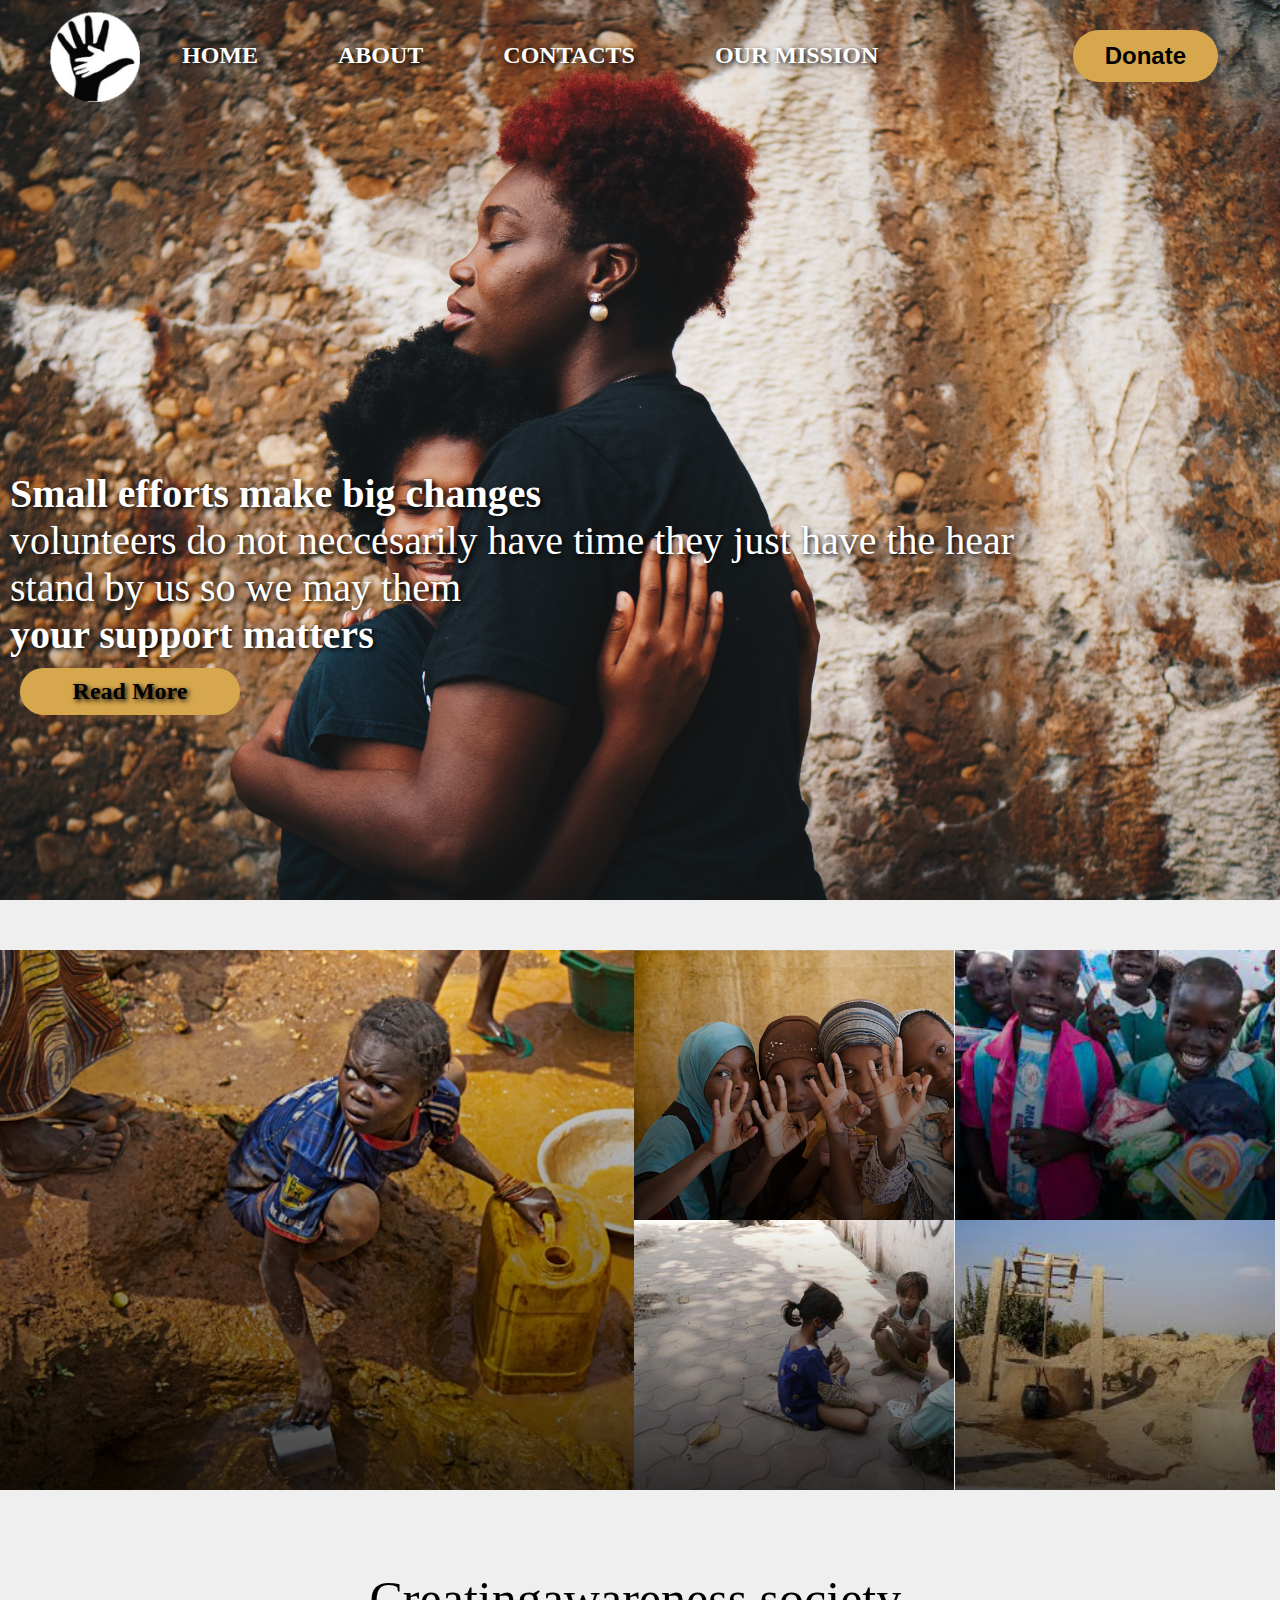
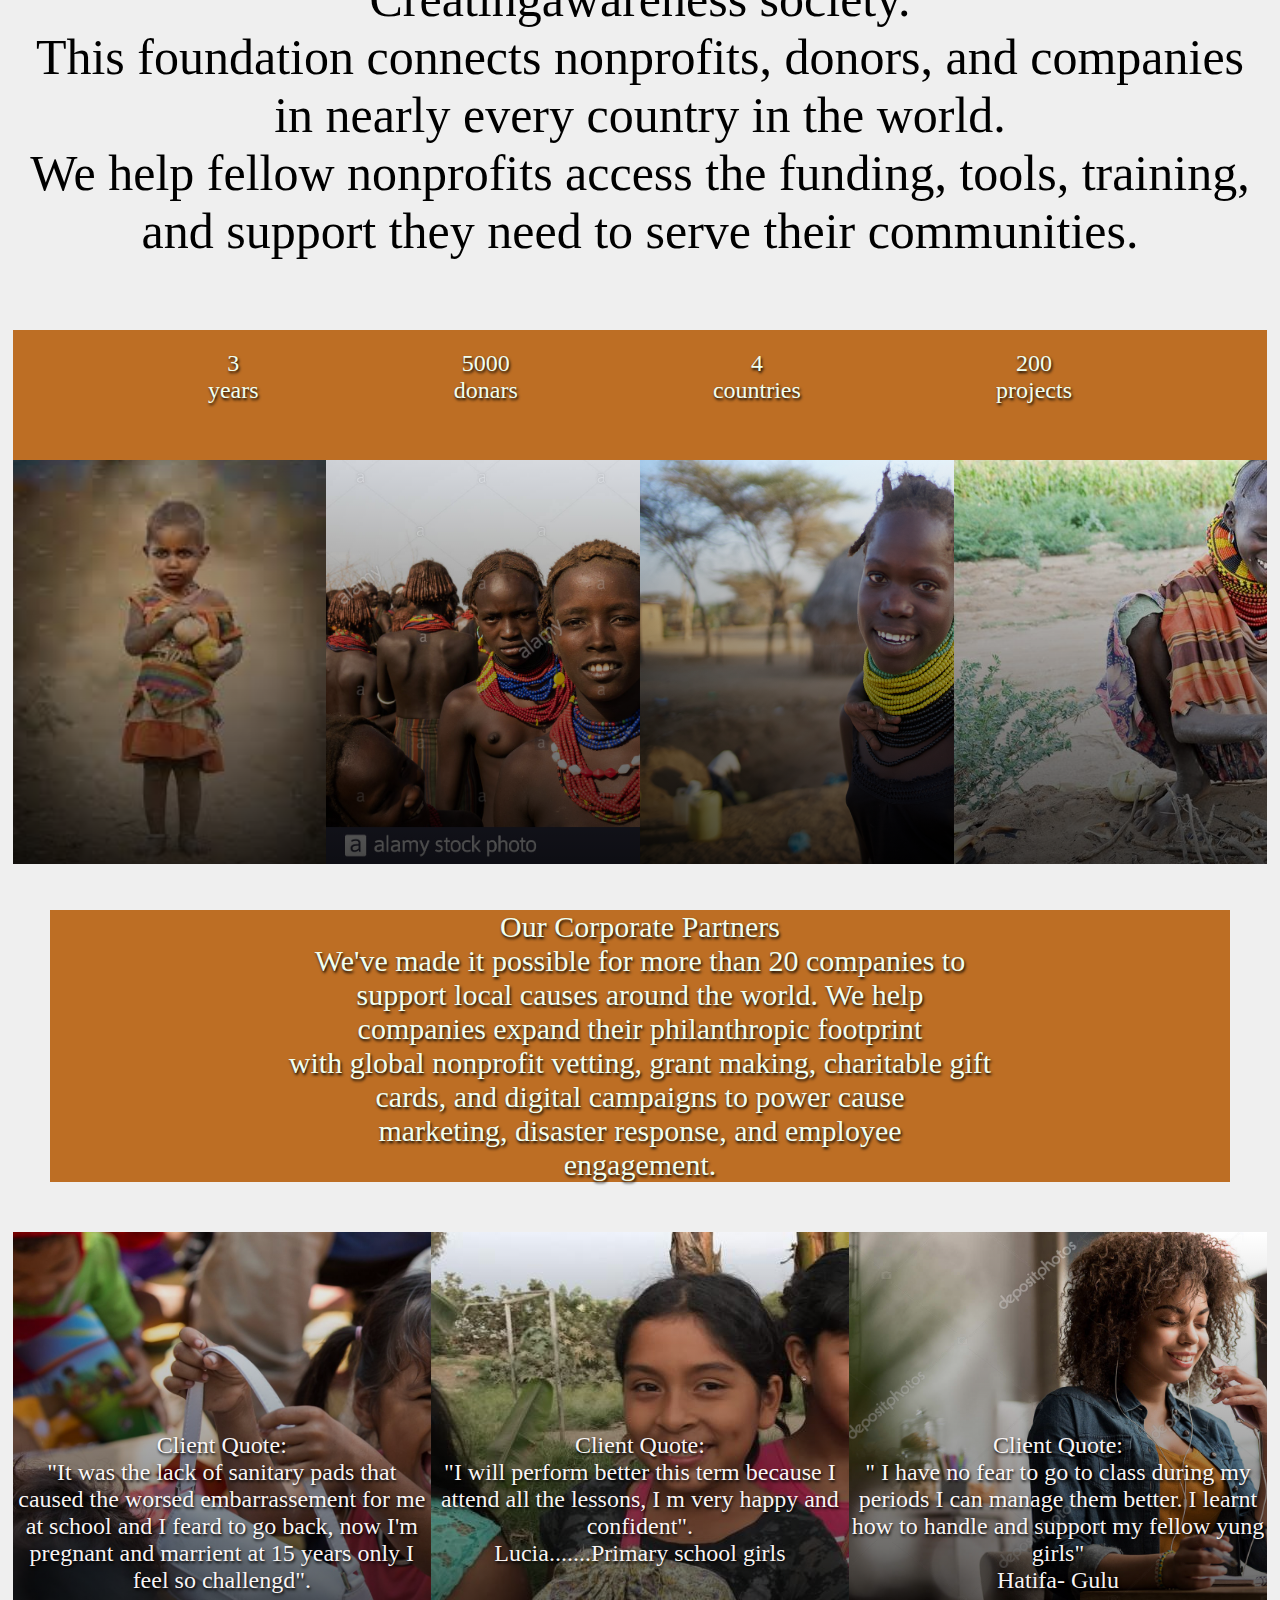
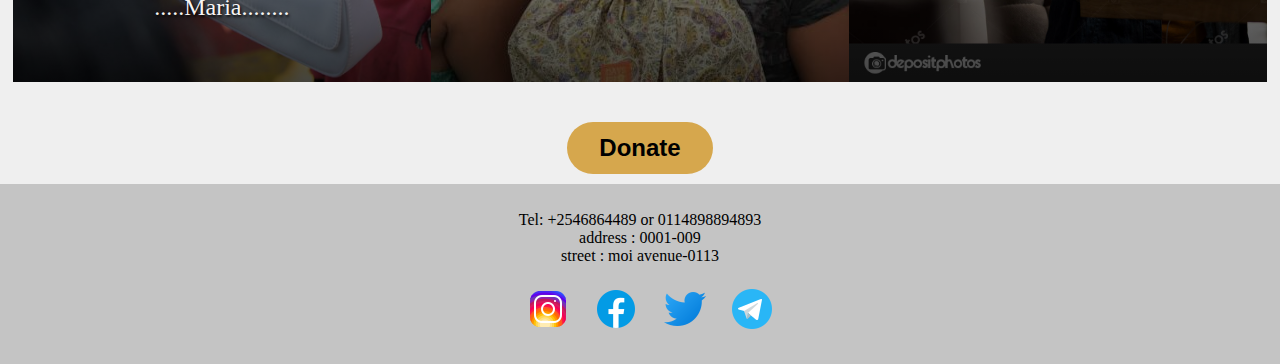
<file: index.html>
<!DOCTYPE html>
<html lang="en">

<head>
    <meta charset="UTF-8">
    <meta http-equiv="X-UA-Compatible" content="IE=edge">
    <meta name="viewport" content="width=device-width, initial-scale=1.0">
    <link rel="icon" href="./form-images/NicePng_helping-hand-png_813281.png" type="image/x-icon">
    <link rel="stylesheet" href="styles.css">
    <title>Creating Awareness</title>
</head>

<body>
    <div class="nav-wrapper">

        <nav class="flex-container nav">
            <figure class="logo">
                <img src="./images/NicePng_helping-hand-png_813281.png">
            </figure>

            <div class="flex-container unorder">
                <ul class="flex-container navList">
                    <li><a href="index.html">Home</a></li>
                    <li><a href="about.html">About</a></li>
                    <li><a href="#contact">Contacts</a></li>
                    <li><a href="mission.html">Our Mission</a></li>
                </ul>
                <div> <button class=" btn" type="button"><a href="donation-form.html">Donate</a></button>
                </div>
            </div>
        </nav>
        <div class="nav-2">
            <p><strong>Small efforts make big changes</strong><br> volunteers do not neccesarily have time they just
                have the hear</br> stand by us so we may them </br><strong>your support matters</strong> </p>
            <div class="btn rdmore">
                <a href="#read-more" class="readmore-btn">Read More</a>
            </div>
        </div>

    </div>
    <div class="hero-content" id="read-more">
        <div class=" menu-flex hero-container">
            <div class="hero"></div>
            <div class="tools hero-bar">
                <div class="hero-1"> </div>
                <div class="hero-2"></div>

            </div>
            <div class="tools hero-bar-1">
                <div class="hero-3"> </div>
                <div class="hero-4"></div>

            </div>

        </div>

        <div class="middle-container">
            Creatingawareness society.</br>
            This foundation connects nonprofits, donors, and companies in nearly every country in the world.</br>
            We help fellow nonprofits access the funding, tools, training, and support they need to serve their
            communities.</p>
        </div>
        <div class="image-container">
            <ul class="menu-flex list-1">
                <li>3 </br>years</li>
                <li>5000 </br>donars</li>
                <li>4 </br> countries</li>
                <li>200 </br>projects</li>

            </ul>
            <div class="menu-flex image-container-1">
                <div class="menu-flex blend image-1 ">
                    <p class="menu-flex fore">check mark Nonprofits around the world apply and join<br> Creating
                        Awareness to
                        access more funding, to build<br> new skills, and to make important connections.</p>
                </div>
                <div class="menu-flex blend image-2">
                    <p class="menu-flex fore">People like you give what you can to you projects; you feel great when you
                        get updates about how your money is put to work by trusted organizations.</p>
                </div>
                <div class="menu-flex blend image-3">
                    <p class="menu-flex fore">Generous companies and their employees further support high-impact
                        projects, helping local communities thrive.</p>
                </div>
                <div class="menu-flex blend image-4">
                    <p class="menu-flex fore">world Nonprofits have the funding they need to listen to feedback and try
                        out new ways to work; communities all over the globe get more awesome!</p>
                </div>

            </div>
        </div>
        <div class="word">
            <p>Our Corporate Partners</br> We've made it possible for more than 20 companies to </br> support local
                causes around the world. We help </br>companies expand their philanthropic footprint </br>with global
                nonprofit vetting, grant making, charitable
                gift
                </br> cards, and digital campaigns to power cause </br>marketing, disaster response, and employee
                </br>engagement.</p>

        </div>
        <div class="menu-flex image-container-2">
            <div class="image-5">
                <p class="menu-flex term">Client Quote:</br>"It was the lack of sanitary pads that caused the worsed
                    embarrassement for me at school and I feard to go back, now I'm pregnant and marrient at 15 years
                    only I feel so challengd".</br>.....Maria........</p>
            </div>
            <div class="image-6">
                <p class="menu-flex term">Client Quote:</br>"I will perform better this term because I attend all the
                    lessons, I m very happy and confident".</br>Lucia.......Primary school girls</p>
            </div>
            <div class="image-7">
                <p class="menu-flex term">Client Quote:</br>" I have no fear to go to class during my periods I can
                    manage them better. I learnt how to handle and support my fellow yung girls"</br>Hatifa- Gulu</p>
            </div>

        </div>
        <div class="menu-flex btm">
            <button class="btn" type="button"><a href="donation-form.html">Donate</a> </button>
        </div>

        <footer id="contact">
            <div class="flex-container footer">
                <p>
                    Tel: +2546864489 or 0114898894893<br>
                    address : 0001-009<br>
                    street : moi avenue-0113
                </p>
                <ul class="flex-container icons">
                    <li><a href="#"><img src="./images/icons8-instagram-48.png"></a></li>
                    <li><a href="#"><img src="./images/icons8-facebook-48.png"></a></li>
                    <li><a href="#"><img src="./images/icons8-twitter-48.png"></a></li>
                    <li><a href="#"><img src="./images/icons8-telegram-app-48.png"></a></li>
                </ul>
            </div>
        </footer>

    </div>


</body>

</html>
</file>
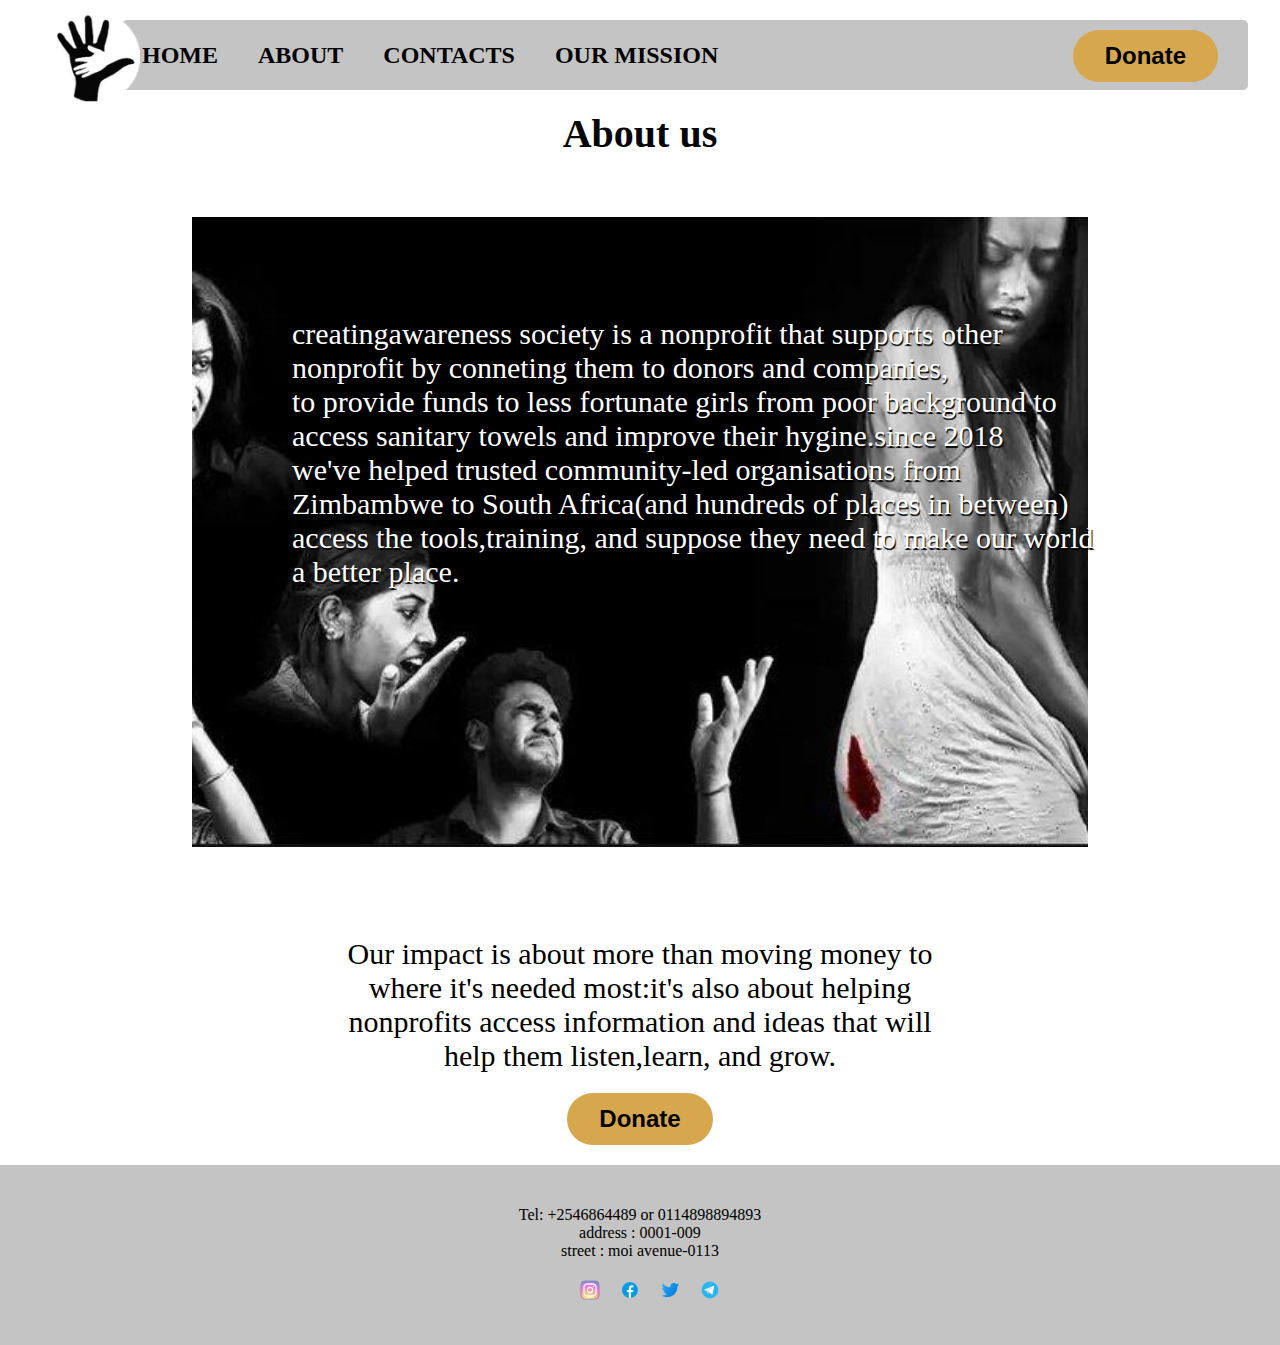
<file: about.html>
<!DOCTYPE html>
<html lang="en">

<head>
    <meta charset="UTF-8">
    <meta http-equiv="X-UA-Compatible" content="IE=edge">
    <meta name="viewport" content="width=device-width, initial-scale=1.0">
    <link rel="icon" href="./image.about/NicePng_helping-hand-png_813281.png" type="image/x-icon">
    <title>Creating Awareness</title>
    <link rel="stylesheet" href="about.css">
</head>

<body>

    <nav class="flex-container nav">
        <figure class="logo">
            <img src="./image.about/NicePng_helping-hand-png_813281.png">
        </figure>
        <div class="flex-container unorder">
            <ul class="flex-container navList">
                <li><a href="index.html">Home</a></li>
                <li><a href="about.html">About</a></li>
                <li><a href="#contact">Contacts</a></li>
                <li><a href="mission.html">Our Mission</a></li>
            </ul>
            <div> <button class=" btn" type="button"><a href="donation-form.html">Donate</a></button>
            </div>
        </div>
    </nav>
    <div class="us">
        <h1>About us</h1>
    </div>
    <div class="pic">


        <p>creatingawareness society is a nonprofit that supports other
            <br> nonprofit by conneting them to donors and companies,
            <br>to provide funds to less fortunate girls from poor background to
            <br>access sanitary towels and improve their hygine.since 2018
            <br>we've helped trusted community-led organisations from
            <br>Zimbambwe to South Africa(and hundreds of places in between)
            <br>access the tools,training, and suppose they need to make our world
            <br>a better place.
        </p>

    </div>

    </div>

    <div class="paragraph">
        <p>
            Our impact is about more than moving money to where it's needed most:it's also about helping nonprofits access information and ideas that will help them listen,learn, and grow.
        </p>
        <div class="donar">
            <button class="btn" type="button">
                <a href="donation-form.html">Donate</a>
            </button>
        </div>
    </div>
    <footer id="contact">
        <div class="flex-container footer">
            <p>
                Tel: +2546864489 or 0114898894893<br> address : 0001-009<br> street : moi avenue-0113
            </p>
            <ul class="flex-container icons">
                <li>
                    <a href="#"><img src="./image.about/insta.png"></a>
                </li>
                <li>
                    <a href="#"><img src="./image.about/fb.png"></a>
                </li>
                <li>
                    <a href="#"><img src="./image.about/twitter.png"></a>
                </li>
                <li>
                    <a href="#"><img src="./image.about/telegram.png"></a>
                </li>
            </ul>
        </div>

    </footer>

</body>

</html>
</file>
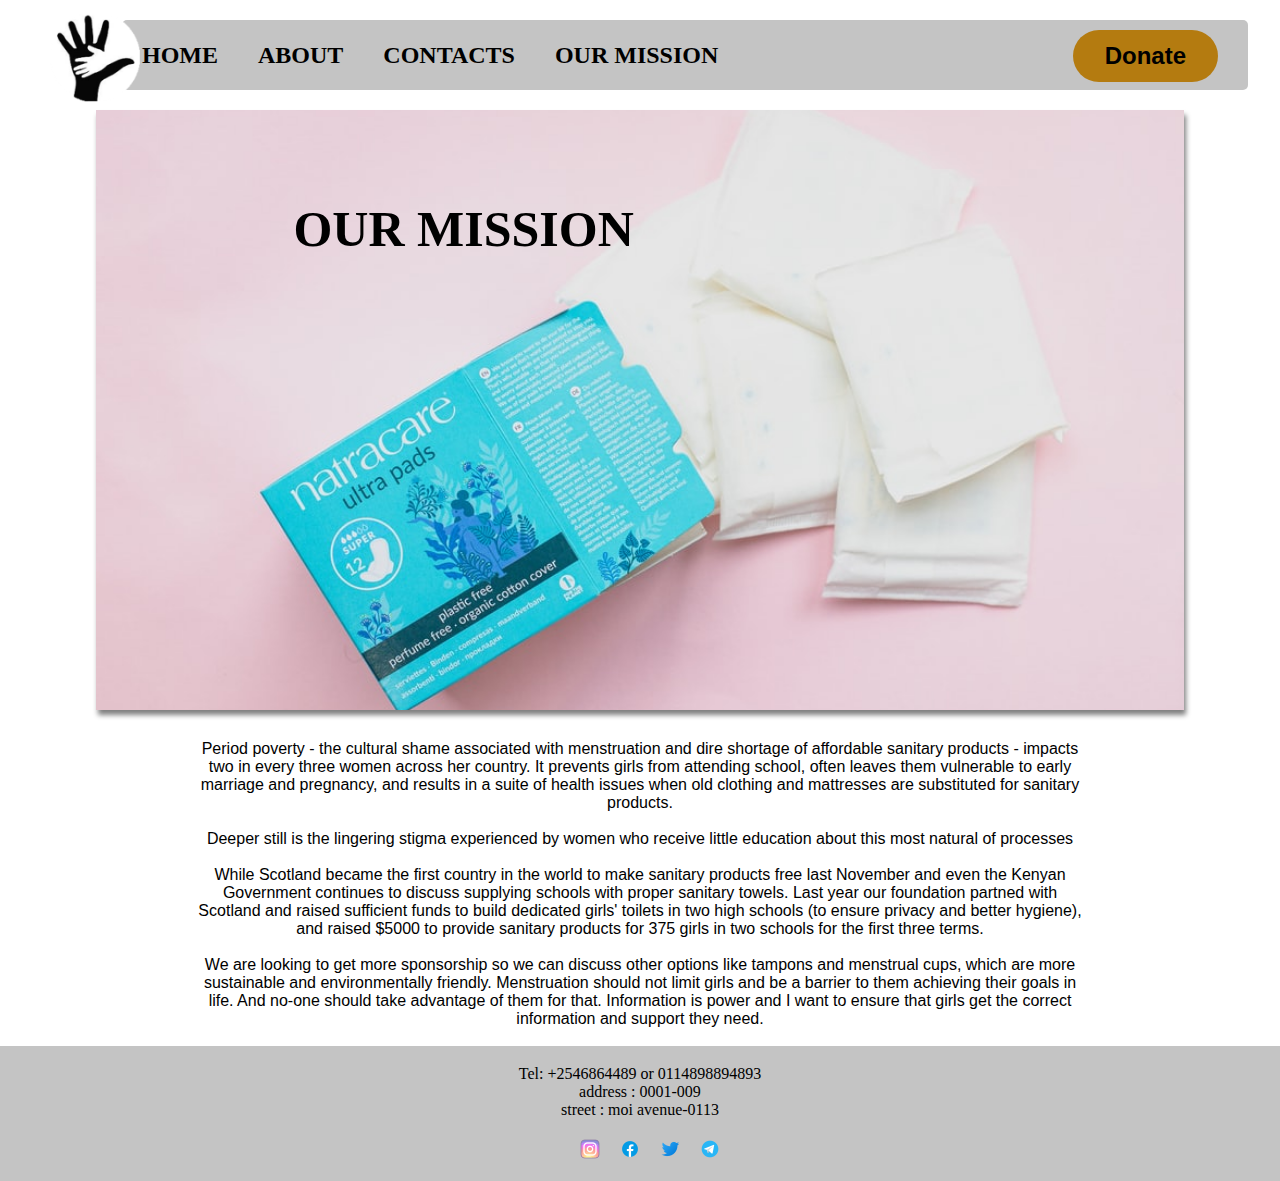
<file: mission.html>
<!DOCTYPE html>
<html lang="en">

<head>
    <meta charset="UTF-8">
    <meta http-equiv="X-UA-Compatible" content="IE=edge">
    <meta name="viewport" content="width=device-width, initial-scale=1.0">
    <link rel="icon" href="./form-images/NicePng_helping-hand-png_813281.png" type="image/x-icon">
    <title>Creating Awareness</title>
    <link rel="stylesheet" href="mission.css">
</head>

<body>
    <nav class="flex-container nav">
        <figure class="logo">
            <img src="./mission-images/NicePng_helping-hand-png_813281.png">
        </figure>
        <div class="flex-container unorder">
            <ul class="flex-container navList">
                <li><a href="index.html">Home</a></li>
                <li><a href="about.html">About</a></li>
                <li><a href="#contact">Contacts</a></li>
                <li><a href="mission.html">Our Mission</a></li>
            </ul>
            <div> <button class=" btn" type="button"><a href="donation-form.html">Donate</a></button>
            </div>
        </div>
    </nav>
    <div class="img">
        <h2>OUR MISSION</h2>
    </div>
    <div class="paragraphs">
        <p>Period poverty - the cultural shame associated with menstruation and dire shortage of affordable sanitary
            products - impacts two in every three women across her country. It prevents girls from attending school,
            often leaves them vulnerable to
            early marriage and pregnancy, and results in a suite of health issues when old clothing and mattresses are
            substituted for sanitary products.</p><br>
        <p>Deeper still is the lingering stigma experienced by women who receive little education about this most
            natural of processes </p><br>
        <p>While Scotland became the first country in the world to make sanitary products free last November and even
            the Kenyan Government continues to discuss supplying schools with proper sanitary towels. Last year our
            foundation partned with Scotland
            and raised sufficient funds to build dedicated girls' toilets in two high schools (to ensure privacy and
            better hygiene), and raised $5000 to provide sanitary products for 375 girls in two schools for the first
            three terms.
            <p><br>
                <p>We are looking to get more sponsorship so we can discuss other options like tampons and menstrual
                    cups, which are more sustainable and environmentally friendly. Menstruation should not limit girls
                    and be a barrier to them achieving their
                    goals in life. And no-one should take advantage of them for that. Information is power and I want to
                    ensure that girls get the correct information and support they need.</p><br>
            </p>
    </div>
    <footer id="contact">
        <div class="flex-container footer">
            <p>
                Tel: +2546864489 or 0114898894893<br> address : 0001-009<br> street : moi avenue-0113
            </p>
            <ul class="flex-container icons">
                <li>
                    <a href="#"><img src="./mission-images/insta.png"></a>
                </li>
                <li>
                    <a href="#"><img src="./mission-images/fb.png"></a>
                </li>
                <li>
                    <a href="#"><img src="./mission-images/twitter.png"></a>
                </li>
                <li>
                    <a href="#"><img src="./mission-images/telegram.png"></a>
                </li>
            </ul>
        </div>
    </footer>


</body>

</html>
</file>
<file: styles.css>
* {
    margin: 0;
    padding: 0;
    
}
body{
    background-color: rgba(184, 184, 184, 0.22);
}
body::-webkit-scrollbar{
    
    display: none;      
    max-height: 100vh;
}
a {
    text-decoration: none;
}

.menu-flex {
    display: flex;
}

.nav-wrapper {
   
    height: 100vh;
    width: 100%;
    background-image: url("./images/eye-for-ebony-zQQ6Y5_RtHE-unsplash.jpg");
    background-repeat: no-repeat;
    background-size: cover;
}

.flex-container {
    display: flex;
}
.nav {
    width: 95%;
    margin: 0 auto;
}
.logo img {
    position: relative;
    width: 90px;
    z-index: 1;
    left: 18px;
    top: 12px;
}
.unorder {
    justify-content: space-between;
    width: 100%;
    margin: 20px 0;
    height: 70px;
    
    border-radius: 5px;
    padding: 0 20px;
}
.navList {
    list-style: none;
    align-items: center;
}
.navList li {
    padding:0  40px;
}
.navList li a {
    color: white;
    font-size: 24px;
    font-weight: 900;
    text-shadow: 2px 2px 5px black;
    text-transform: uppercase;
}
.btn {
    margin: 10px;
    background-color: #D6A74D;
    border-color: transparent;
    padding: 10px 30px;
    border-radius: 30px;
    font-size: 24px;
}
.btn a{
    color: black;
    font-weight: 700;
}

.nav-2 {
    position: relative;
    top: 40%;
    left: 10px;
    font-size: 60px;
    color: rgb(255, 255, 255);
    text-shadow: 2px 2px 5px black;
}

.button {
    font-size: 30px;
    background-color: orangered;
}
.m-1 button {
    border-color: transparent;
    border-radius: 24px;
    font-size: 24px;
    text-decoration: aliceblue;
}
.rdmore{
    width: 10rem;
    text-align: center;
}

.hero-container {
    
    background-repeat: no-repeat;
    width: 100%;
    height: 60vh;
    margin-top: 50px;
}
.hero{
    width: 49.5%;
    background-size: cover;
    background-image: linear-gradient(to bottom, rgba(245, 246, 252, 0), rgba(0, 0, 0, 0.73)), url("./images/concern-car-girl-gathers-water-1180x787-4.jpg");
    background-repeat: no-repeat;
}
.hero-bar{
    height: 30vh;
    width: 25%;
}

.hero-1{
    height: 30vh;
    background-size: cover;
    background-repeat: no-repeat;
    background-image: linear-gradient(to bottom, rgba(245, 246, 252, 0), rgba(0, 0, 0, 0.73)), url("./images/Poverty-Related-Diseases.jpg");
}
.hero-2{
    height: 30vh;
    background-size: cover;
    background-repeat: no-repeat;
    background-image: linear-gradient(to bottom, rgba(245, 246, 252, 0), rgba(0, 0, 0, 0.73)), url("./images/rr.jpg");
}
.hero-bar-1{
    height: 30vh;
    width: 25%;
    padding: 0px 1px;
}
.hero-3{
    height: 30vh;
    background-size: cover;
    background-repeat: no-repeat;
    background-image: linear-gradient(to bottom, rgba(245, 246, 252, 0), rgba(0, 0, 0, 0.73)), url("./images/images.jpeg");
}
.hero-4{
    height: 30vh;
    background-size: cover;
    background-repeat: no-repeat;
    background-image: linear-gradient(to bottom, rgba(245, 246, 252, 0), rgba(0, 0, 0, 0.73)), url("./images/boy.jpeg");
}
.middle-container {
    height: 30vh;
    padding: 80px 30px;
    text-align: center;
    font-size: 50px;
   
}

.image-container {
    text-align: center;
    margin: 0px auto;
    width: 98%;
    height: 60vh;
}

.list-1{
    background-color: #BD6E24;
    justify-content: space-evenly;
    list-style: none;
    padding: 20px 0px;
    position: relative;
    top: 10px;
    height: 10vh;
    font-size: 30px;
    color: honeydew;
    text-shadow: 1px 2px 3px rgb(0, 0, 0);
}

.image-container-1 {
    height: 50vh;
    
}
.fore{
    opacity: 0;
    align-items: center;
    text-align: center;
    color: rgb(0, 0, 0);
    font-size: 30px;
    text-shadow: 1px 2px 3px rgb(0, 0, 0);
}
.fore:hover{
    opacity: 1;
    color: ivory;
}
.image-1 {
    height: 46vh;
    width: 25%;
    background-size: cover;
    background-image:  linear-gradient(to bottom, rgba(245, 246, 252, 0), rgba(0, 0, 0, 0.73)), url("./images/toto.jpeg");
    background-position: center center;
}

.image-2 {
    height: 46vh;
    width: 25%;
    background-size: cover;
    background-image:   linear-gradient(to bottom, rgba(245, 246, 252, 0), rgba(0, 0, 0, 0.73)), url("./images/girls.jpg");
}

.image-3 {
    height: 46vh;
    width: 25%;
    background-size: cover;
    background-image:  linear-gradient(to bottom, rgba(245, 246, 252, 0), rgba(0, 0, 0, 0.73)), url("./images/kenya3-0.png");
}

.image-4 {
    height: 46vh;
    width: 25%;
    background-size: cover;
    background-image:  linear-gradient(to bottom, rgba(245, 246, 252, 0), rgba(0, 0, 0, 0.73)), url("./images/trpd.jpg");
}

.word {
    color: honeydew;
    text-shadow: 1px 2px 3px rgb(0, 0, 0);
    height: 30%;
    margin: 50px;
    background-color: #BD6E24;
    text-align: center;
    font-size: 50px;
}

.image-container-2 {
    height: 50vh;
    margin: 10px auto;
    width: 98%;
}
.term {
    position: relative;
    top: 200px;
    align-content: center;
    text-align: center;
    color: rgba(255, 251, 251, 0.967);
    font-size: 30px;
    text-shadow: 1px 2px 3px rgb(0, 0, 0);
}
.image-5 {
    width: 33.33%;
    height: 50vh;
    background-image: linear-gradient(to bottom, rgba(245, 246, 252, 0), rgba(0, 0, 0, 0.73)), url("./images/kid.jpeg");
    background-size: cover;
    background-repeat: no-repeat;
}

.image-6 {
    width: 33.33%;
    height: 50vh;
    background-repeat: no-repeat;
    background-size: cover;
    background-image: linear-gradient(to bottom, rgba(245, 246, 252, 0), rgba(0, 0, 0, 0.73)), url("./images/sss.jpeg");
}

.image-7 {
    width: 33.33%;
    height: 50vh;
    background-repeat: no-repeat;
    background-size: cover;
    background-image: linear-gradient(to bottom, rgba(245, 246, 252, 0), rgba(0, 0, 0, 0.73)), url("./images/depositphotos_152535348-stock-photo-outgoing-woman-hearing-song-in.jpg");
}
.street{
    height: 20vh;
}
.btm{
    position: relative;
    top: 20px;
    justify-content: center;
   
}

.footer{
    margin-top: 20px;
    background-color:#C4C4C4;
    height: 20vh;
    align-items: center;
    flex-direction: column;
    justify-content: center;
}
.footer p{
text-align: center;
}
.icons{
    justify-content: center;
    list-style: none;
}
.icons li{
    padding-top: 20px;
    padding-left: 20px;
}
@media only screen and (max-width: 1620px){
    .nav-2 {
       
        font-size: 40px;
    
        
    }
    .list-1{
        font-size: 24px;

    }
    .fore{
        font-size: 24px;
       
    }

    .word {
        font-size: 30px;
}
    .term {
        font-size: 24px;
       
    }
}
</file>
<file: about.css>
* {
    margin: 0;
    padding: 0;
}

a {
    text-decoration: none;
}

.flex-container {
    display: flex;
}

.nav {
    width: 95%;
    margin: 0 auto;
}

.logo img {
    position: relative;
    width: 90px;
    z-index: 1;
    left: 18px;
    top: 12px;
}

.unorder {
    justify-content: space-between;
    width: 100%;
    margin: 20px 0;
    height: 70px;
    background-color: #C4C4C4;
    border-radius: 5px;
    padding: 0 20px;
}

.navList {
    list-style: none;
    align-items: center;
}

.navList li {
    padding-right: 40px;
}

.navList li a {
    color: black;
    font-size: 24px;
    font-weight: 900;
    text-transform: uppercase;
}

.btn {
    margin: 10px;
    background-color: #D6A74D;
    border-color: transparent;
    padding: 10px 30px;
    border-radius: 30px;
    font-size: 24px;
}

.btn a {
    color: black;
    font-weight: 700;
}

.figure {
    align-items: center;
}

.us {
    justify-content: center;
    align-items: center;
    text-align: center;
    font-size: 20px;
    margin-bottom: 60px;
    font-style: unset;
    color: rgb(5, 5, 5);
}

.pic {
    width: 70%;
    margin: 0 auto;
    height: 70vh;
    background-image: url("./image.about/img-20190606-5cf8bb227e9f9.jpg");
    background-repeat: no-repeat;
    background-size: cover;
    background-position: center 100%;
}


/*.pic::after {
    content: "";
    height: 70vh;
    background-color: black;
    width: 100%;
    position: relative;
    top: 0;
    left: 0;
}*/

.pic p {
    position: relative;
    top: 100px;
    left: 100px;
    font-size: 30px;
    color: rgb(255, 255, 255);
    text-shadow: 1px 2px 1px black;
}

.paragraph p {
    width: 50%;
    margin: 0 auto;
    padding: padding 40px;
    padding-top: 90px;
    text-align: center;
    font-size: 30px;
}

.centre {
    font-size: 50%;
    padding-top: 50px;
    font-size: 35px;
}

.button {
    font-size: 35px;
    padding-top: 30px;
}

.btn {
    margin: 10px;
    background-color: #D6A74D;
    border-color: transparent;
    padding: 10px 30px;
    border-radius: 30px;
    font-size: 24px;
}

.donar {
    display: flex;
    justify-content: center;
    margin: 10px 0;
}


/*.icons {
    display: flex;
    justify-content: center;
    align-items: center;
    list-style: none;
    text-transform: uppercase;
}*/

.footer {
    background-color: #C4C4C4;
    height: 20vh;
    align-items: center;
    flex-direction: column;
    justify-content: center;
}

.footer p {
    text-align: center;
}

.icons {
    justify-content: center;
    list-style: none;
}

.icons li {
    padding-top: 20px;
    padding-left: 20px;
}
</file>
<file: mission.css>
* {
    padding: 0;
    margin: 0;
}

a {
    text-decoration: none;
}

.flex-container {
    display: flex;
}

.nav {
    width: 95%;
    margin: 0 auto;
}

.logo img {
    position: relative;
    width: 90px;
    z-index: 1;
    left: 18px;
    top: 12px;
}

.unorder {
    justify-content: space-between;
    width: 100%;
    margin: 20px 0;
    height: 70px;
    background-color: #C4C4C4;
    border-radius: 5px;
    padding: 0 20px;
}

.navList {
    list-style: none;
    align-items: center;
}

.navList li {
    padding-right: 40px;
}

.navList li a {
    color: black;
    font-size: 24px;
    font-weight: 900;
    text-transform: uppercase;
}

.btn {
    margin: 10px;
    background-color: #b47b10;
    border-color: transparent;
    padding: 10px 30px;
    border-radius: 30px;
    font-size: 24px;
}

.btn a {
    color: black;
    font-weight: 700;
}

.img {
    background-image: url("./mission-images/pad2.jpeg");
    height: 600px;
    width: 85%;
    margin: 0 auto;
    background-repeat: no-repeat;
    background-position: center;
    background-size: cover;
    color: white;
    box-shadow: 2px 5px 5px grey;
}

.img h2 {
    position: relative;
    top: 90px;
    left: 150px;
    color: black;
    font-size: 50px;
    width: 40%;
    text-align: center;
}

.text {
    text-align: center;
    background-color: white;
}

.paragraphs {
    text-align: center;
    padding-top: 30px;
    font-family: sans-serif;
    width: 70%;
    margin: 0 auto;
}

.footer {
    background-color: #C4C4C4;
    height: 15vh;
    align-items: center;
    flex-direction: column;
    justify-content: center;
}

.footer p {
    text-align: center;
}

.icons {
    justify-content: center;
    list-style: none;
}

.icons li {
    padding-top: 20px;
    padding-left: 20px;
}


/* 
.icons {
    display: flex;
    justify-content: center;
}

.icons li {
    padding: 0 10px;
} */
</file>
